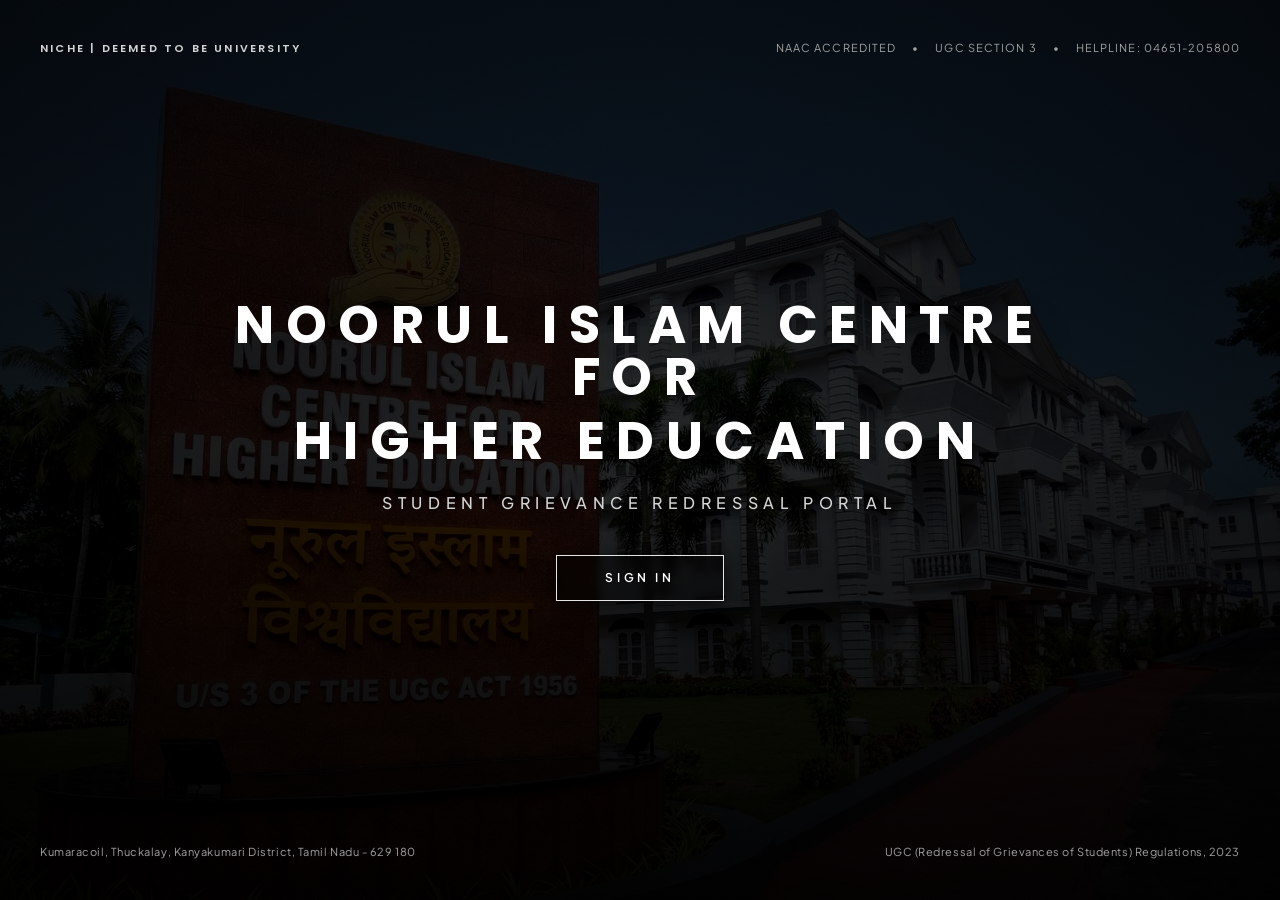
<file: index.html>
<!DOCTYPE html>
<html lang="en">
  <head>
    <meta charset="UTF-8" />
    <link rel="icon" type="image/svg+xml" href="data:image/svg+xml,%3Csvg xmlns='http://www.w3.org/2000/svg' viewBox='0 0 24 24' fill='%230d1f3c'%3E%3Cpath d='M12 2L1 7l11 5 9-4.09V17h2V7L12 2zM3.45 8.78L12 12.67l7.55-3.43L12 4.45 3.45 8.78zM5 13.18v4L12 21l7-3.82v-4L12 17l-7-3.82z'/%3E%3C/svg%3E" />
    <meta name="viewport" content="width=device-width, initial-scale=1.0" />
    <title>Noorul Islam Centre for Higher Education (NICHE) | Student Grievance Redressal Portal</title>
    <!-- Google Fonts: Poppins, Plus Jakarta Sans & Merriweather -->
    <link rel="preconnect" href="https://fonts.googleapis.com">
    <link rel="preconnect" href="https://fonts.gstatic.com" crossorigin>
    <link href="https://fonts.googleapis.com/css2?family=Poppins:wght@300;400;500;600;700;800&family=Merriweather:ital,wght@0,300;0,400;0,700;1,300&family=Plus+Jakarta+Sans:wght@300;400;500;600;700;800&family=JetBrains+Mono:wght@400;500;600&display=swap" rel="stylesheet">
    <script type="module" crossorigin src="./assets/index-BQhBfSmc.js"></script>
    <link rel="stylesheet" crossorigin href="./assets/index-CnMOD5eE.css">
  </head>
  <body class="bg-[#060a12] text-white font-sans antialiased selection:bg-[#c59b27]/20 selection:text-white">
    <div id="root"></div>
  </body>
</html>
</file>
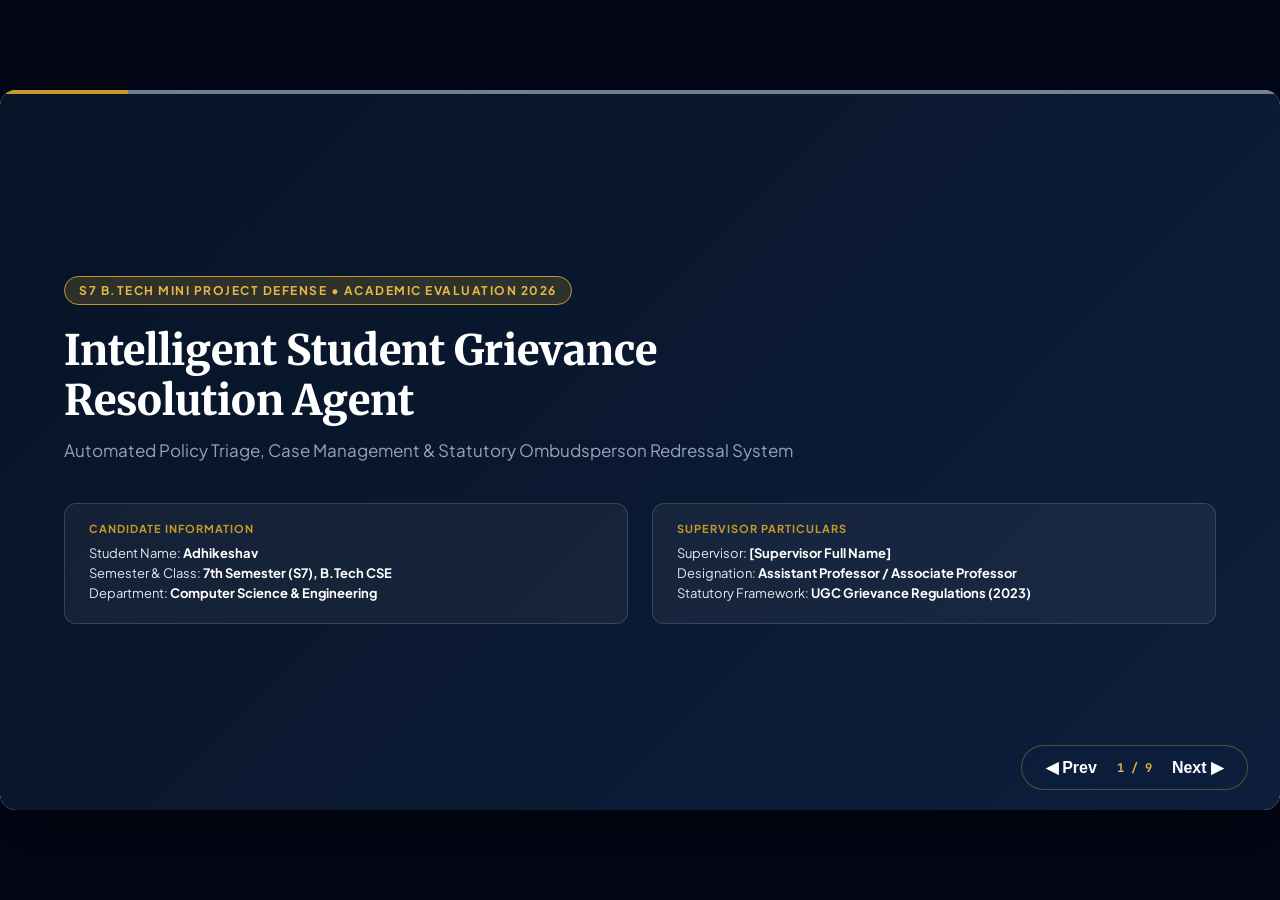
<file: slides.html>
<!DOCTYPE html>
<html lang="en">
<head>
  <meta charset="UTF-8">
  <meta name="viewport" content="width=device-width, initial-scale=1.0">
  <title>Intelligent Student Grievance Resolution Agent - S7 Defense</title>
  <link rel="preconnect" href="https://fonts.googleapis.com">
  <link rel="preconnect" href="https://fonts.gstatic.com" crossorigin>
  <link href="https://fonts.googleapis.com/css2?family=Merriweather:wght@400;700&family=Plus+Jakarta+Sans:wght@400;500;600;700;800&family=JetBrains+Mono:wght@400;600&display=swap" rel="stylesheet">
  <style>
    :root {
      --navy: #0d1f3c;
      --deep-navy: #071326;
      --gold: #c59b27;
      --gold-light: #e4b849;
      --slate-bg: #f8fafc;
      --card-bg: #ffffff;
      --border: #e2e8f0;
      --text-main: #0f172a;
      --text-muted: #64748b;
      --emerald: #059669;
      --crimson: #dc2626;
    }
    * {
      box-sizing: border-box;
      margin: 0;
      padding: 0;
    }
    body {
      font-family: 'Plus Jakarta Sans', sans-serif;
      background: #020617;
      color: var(--text-main);
      overflow: hidden;
      height: 100vh;
      display: flex;
      flex-direction: column;
      justify-content: center;
      align-items: center;
    }
    /* Presentation Frame */
    .deck-container {
      width: 100vw;
      max-width: 1400px;
      aspect-ratio: 16 / 9;
      background: var(--slate-bg);
      border-radius: 16px;
      overflow: hidden;
      box-shadow: 0 25px 60px rgba(0,0,0,0.5);
      position: relative;
      display: flex;
      flex-direction: column;
    }
    /* Slides */
    .slide {
      display: none;
      width: 100%;
      height: 100%;
      padding: 48px 64px;
      position: absolute;
      top: 0;
      left: 0;
      opacity: 0;
      transition: opacity 0.3s ease-in-out;
      overflow-y: auto;
    }
    .slide.active {
      display: flex;
      flex-direction: column;
      opacity: 1;
      position: relative;
    }
    /* Header Bar */
    .slide-header {
      border-bottom: 2px solid var(--border);
      padding-bottom: 16px;
      margin-bottom: 24px;
      position: relative;
    }
    .slide-header::after {
      content: '';
      position: absolute;
      bottom: -2px;
      left: 0;
      width: 120px;
      height: 2px;
      background: var(--gold);
    }
    .slide-category {
      font-size: 11px;
      font-weight: 700;
      color: var(--gold);
      text-transform: uppercase;
      letter-spacing: 1.5px;
      margin-bottom: 4px;
    }
    .slide-title {
      font-size: 28px;
      font-weight: 800;
      font-family: 'Merriweather', serif;
      color: var(--navy);
      letter-spacing: -0.5px;
    }
    /* Controls & Navigation */
    .deck-controls {
      position: absolute;
      bottom: 20px;
      right: 32px;
      display: flex;
      align-items: center;
      gap: 12px;
      z-index: 50;
      background: rgba(13, 31, 60, 0.9);
      padding: 8px 16px;
      border-radius: 30px;
      backdrop-blur: 8px;
      border: 1px solid rgba(197, 155, 39, 0.4);
    }
    .btn-nav {
      background: none;
      border: none;
      color: white;
      font-size: 16px;
      cursor: pointer;
      padding: 4px 8px;
      border-radius: 6px;
      font-weight: bold;
      transition: background 0.2s;
    }
    .btn-nav:hover {
      background: var(--gold);
      color: var(--deep-navy);
    }
    .slide-indicator {
      color: var(--gold-light);
      font-size: 12px;
      font-weight: 700;
      font-family: 'JetBrains Mono', monospace;
    }
    /* Progress bar */
    .progress-bar-container {
      position: absolute;
      top: 0;
      left: 0;
      width: 100%;
      height: 4px;
      background: rgba(226, 232, 240, 0.5);
      z-index: 100;
    }
    .progress-bar {
      height: 100%;
      background: var(--gold);
      width: 10%;
      transition: width 0.3s ease;
    }
    /* Layout Elements */
    .grid-2 {
      display: grid;
      grid-template-columns: 1fr 1fr;
      gap: 24px;
      flex: 1;
    }
    .grid-3 {
      display: grid;
      grid-template-columns: 1fr 1fr 1fr;
      gap: 20px;
      flex: 1;
    }
    .grid-4 {
      display: grid;
      grid-template-columns: 1fr 1fr 1fr 1fr;
      gap: 16px;
      flex: 1;
    }
    .card {
      background: var(--card-bg);
      border: 1px solid var(--border);
      border-radius: 12px;
      padding: 24px;
      box-shadow: 0 4px 12px rgba(13, 31, 60, 0.04);
      display: flex;
      flex-direction: column;
    }
    .card-title {
      font-size: 15px;
      font-weight: 700;
      color: var(--navy);
      margin-bottom: 12px;
      display: flex;
      align-items: center;
      gap: 8px;
    }
    .card-title::before {
      content: '';
      display: inline-block;
      width: 6px;
      height: 14px;
      background: var(--gold);
      border-radius: 2px;
    }
    .card-body {
      font-size: 13px;
      line-height: 1.6;
      color: #334155;
    }
    .card-body p {
      margin-bottom: 8px;
    }
    .card-body strong {
      color: var(--navy);
    }
    /* Custom Title Slide */
    .slide-title-bg {
      background: linear-gradient(135deg, #071326 0%, #0d1f3c 100%);
      color: white;
      justify-content: center;
    }
    .title-badge {
      display: inline-block;
      padding: 6px 14px;
      background: rgba(197, 155, 39, 0.2);
      border: 1px solid var(--gold);
      color: var(--gold-light);
      font-size: 12px;
      font-weight: 700;
      letter-spacing: 1.5px;
      text-transform: uppercase;
      border-radius: 30px;
      margin-bottom: 20px;
    }
    .main-hero-title {
      font-size: 42px;
      font-weight: 800;
      font-family: 'Merriweather', serif;
      line-height: 1.2;
      margin-bottom: 12px;
      color: #ffffff;
    }
    .main-hero-sub {
      font-size: 17px;
      color: #94a3b8;
      max-width: 800px;
      margin-bottom: 40px;
      line-height: 1.5;
    }
    .info-strip {
      display: grid;
      grid-template-columns: 1fr 1fr;
      gap: 24px;
    }
    .info-box {
      background: rgba(255, 255, 255, 0.05);
      border: 1px solid rgba(255, 255, 255, 0.15);
      border-radius: 12px;
      padding: 18px 24px;
    }
    .info-box h4 {
      font-size: 11px;
      color: var(--gold);
      text-transform: uppercase;
      letter-spacing: 1px;
      margin-bottom: 10px;
    }
    .info-box p {
      font-size: 13px;
      color: #e2e8f0;
      margin-bottom: 4px;
    }
    .info-box strong {
      color: #ffffff;
    }
    /* Architecture ASCII / Flow Block */
    .arch-flow {
      background: #0f172a;
      color: #f8fafc;
      font-family: 'JetBrains Mono', monospace;
      font-size: 11px;
      line-height: 1.45;
      padding: 20px;
      border-radius: 10px;
      border: 1px solid #334155;
      white-space: pre;
      overflow-x: auto;
    }
    ul.bullet-list {
      list-style: none;
    }
    ul.bullet-list li {
      position: relative;
      padding-left: 18px;
      margin-bottom: 8px;
      font-size: 13px;
      line-height: 1.55;
    }
    ul.bullet-list li::before {
      content: '▸';
      position: absolute;
      left: 0;
      color: var(--gold);
      font-weight: bold;
    }
  </style>
</head>
<body>

<div class="deck-container">
  <div class="progress-bar-container">
    <div class="progress-bar" id="progressBar"></div>
  </div>

  <!-- SLIDE 1: Title -->
  <div class="slide slide-title-bg active" id="slide-1">
    <div>
      <span class="title-badge">S7 B.Tech Mini Project Defense • Academic Evaluation 2026</span>
      <h1 class="main-hero-title">Intelligent Student Grievance<br>Resolution Agent</h1>
      <p class="main-hero-sub">Automated Policy Triage, Case Management & Statutory Ombudsperson Redressal System</p>
      
      <div class="info-strip">
        <div class="info-box">
          <h4>Candidate Information</h4>
          <p>Student Name: <strong>Adhikeshav</strong></p>
          <p>Semester & Class: <strong>7th Semester (S7), B.Tech CSE</strong></p>
          <p>Department: <strong>Computer Science & Engineering</strong></p>
        </div>
        <div class="info-box">
          <h4>Supervisor Particulars</h4>
          <p>Supervisor: <strong>[Supervisor Full Name]</strong></p>
          <p>Designation: <strong>Assistant Professor / Associate Professor</strong></p>
          <p>Statutory Framework: <strong>UGC Grievance Regulations (2023)</strong></p>
        </div>
      </div>
    </div>
  </div>

  <!-- SLIDE 2: Abstract -->
  <div class="slide" id="slide-2">
    <div class="slide-header">
      <div class="slide-category">Executive Project Summary</div>
      <h2 class="slide-title">Abstract</h2>
    </div>
    <div class="grid-2">
      <div class="card">
        <div class="card-title">Context & Institutional Challenges</div>
        <div class="card-body">
          <p><strong>High Influx of Disputes:</strong> Universities process thousands of critical student petitions per semester across evaluations, attendance, fee debits, and hostel conditions.</p>
          <p><strong>Manual Bottlenecks:</strong> Current portals rely on passive forms or physical registers, causing multi-week delays without automated severity triage.</p>
          <p><strong>Severe Consequences:</strong> Urgent petitions (e.g. hall tickets withheld before exams) get stuck in queues, causing academic harm and violating UGC statutory timelines.</p>
        </div>
      </div>
      <div class="card">
        <div class="card-title">Proposed Solution & Core Contributions</div>
        <div class="card-body">
          <p><strong>Automated Policy Triage:</strong> Deterministic NLP classifies petitions across 7 jurisdictions with >94% confidence.</p>
          <p><strong>Statutory SLA Watchdog:</strong> Dynamic countdown clocks enforce strict turnaround: P1 Critical (24h) to P4 Routine (10d).</p>
          <p><strong>Bylaw Cross-Referencing:</strong> Automatically cross-references petitions with UGC 2023 Norms and University Ordinance 14-B.</p>
          <p><strong>Certified Decree Orders:</strong> Generates digitally signed legal resolution orders with official university seals.</p>
        </div>
      </div>
    </div>
  </div>

  <!-- SLIDE 3: Literature Review -->
  <div class="slide" id="slide-3">
    <div class="slide-header">
      <div class="slide-category">State-of-the-Art Analysis</div>
      <h2 class="slide-title">Literature Review</h2>
    </div>
    <div class="grid-2">
      <div class="card">
        <div class="card-title">1. National Portals (CPGRAMS & UGC e-Samadhan)</div>
        <div class="card-body">
          <p>Centralized national ingestion for public/student petitions.</p>
          <p><strong>Limitation:</strong> Operates as passive forwarders; lacks NLP urgency triage and cannot issue legally binding university-level decree orders.</p>
        </div>
      </div>
      <div class="card">
        <div class="card-title">2. Commercial ITSM Systems (Zendesk, Jira)</div>
        <div class="card-body">
          <p>Enterprise helpdesk software featuring ticket queues.</p>
          <p><strong>Limitation:</strong> Designed for commercial customer service; completely ignorant of academic statutes and ombudsperson proceedings.</p>
        </div>
      </div>
      <div class="card">
        <div class="card-title">3. Automated Dispute Resolution (ADR) Systems</div>
        <div class="card-body">
          <p>Automated legal mediation and regulatory mapping.</p>
          <p><strong>Research Finding:</strong> Deterministic rule-based NLP provides superior explainability, auditability, and zero hallucination risk compared to unconstrained LLMs.</p>
        </div>
      </div>
      <div class="card">
        <div class="card-title">4. Whistleblower & Confidential Systems</div>
        <div class="card-body">
          <p>Identity protection in high-stakes reporting.</p>
          <p><strong>Research Finding:</strong> Over 62% of campus harassment cases go unreported due to fear of reprisal unless end-to-end cryptographic masking is guaranteed.</p>
        </div>
      </div>
    </div>
  </div>

  <!-- SLIDE 4: Findings from Review -->
  <div class="slide" id="slide-4">
    <div class="slide-header">
      <div class="slide-category">Critical Technical & Research Gaps</div>
      <h2 class="slide-title">Findings from the Review</h2>
    </div>
    <div class="grid-3">
      <div class="card" style="border-top: 4px solid var(--crimson);">
        <div class="card-title">Gap 1: Absence of Policy Awareness</div>
        <div class="card-body">
          <p>Portals treat grievances as plain text strings without legal grounding.</p>
          <p><strong>Impact:</strong> Committee officers waste days manually looking up university gazettes and evaluation ordinances.</p>
          <p><strong>Our Fix:</strong> Automated statutory bylaw matcher cites applicable regulations instantly.</p>
        </div>
      </div>
      <div class="card" style="border-top: 4px solid var(--crimson);">
        <div class="card-title">Gap 2: Missing Priority / SLA Triage</div>
        <div class="card-body">
          <p>Conventional systems process complaints in simple sequential FIFO order.</p>
          <p><strong>Impact:</strong> Time-sensitive exam admit card complaints wait behind routine certificate queries.</p>
          <p><strong>Our Fix:</strong> Urgency scoring engine assigns P1 (24h) / P2 (48h) SLAs with breach alarms.</p>
        </div>
      </div>
      <div class="card" style="border-top: 4px solid var(--crimson);">
        <div class="card-title">Gap 3: Informal Remarks vs. Legal Decrees</div>
        <div class="card-body">
          <p>Ticketing portals produce plain text notes like "Looking into it".</p>
          <p><strong>Impact:</strong> Departments ignore non-binding remarks; students have no enforceable document.</p>
          <p><strong>Our Fix:</strong> Automated generator issues certified resolution orders with official seals.</p>
        </div>
      </div>
    </div>
  </div>

  <!-- SLIDE 5: Objectives -->
  <div class="slide" id="slide-5">
    <div class="slide-header">
      <div class="slide-category">Core Technical & Institutional Goals</div>
      <h2 class="slide-title">Objectives of the Project</h2>
    </div>
    <div class="grid-2">
      <div class="card">
        <div class="card-title">Primary Objectives</div>
        <div class="card-body">
          <ul class="bullet-list">
            <li><strong>Institutional Compliance:</strong> 100% adherence to UGC Grievance Redressal Regulations (2023).</li>
            <li><strong>Intelligent NLP Triage:</strong> Classify petitions across 7 jurisdictions with >94% confidence.</li>
            <li><strong>Turnaround SLA Enforcement:</strong> Strict turnaround clocks: P1 (24h), P2 (48h), P3 (5d), P4 (10d).</li>
            <li><strong>Whistleblower Shield:</strong> Cryptographic tokenization masking student identity from respondents.</li>
          </ul>
        </div>
      </div>
      <div class="card">
        <div class="card-title">Functional Objectives</div>
        <div class="card-body">
          <ul class="bullet-list">
            <li><strong>Officer Workbench:</strong> Role-based desk for Deans/Controllers with decision support.</li>
            <li><strong>Certified Resolution Orders:</strong> Standardized decrees with directives and digital seals.</li>
            <li><strong>Appellate Framework:</strong> Direct first-appeal escalation channel to the University Ombudsperson.</li>
            <li><strong>Public Transparency:</strong> Live dashboards reporting resolution velocity and SLA adherence.</li>
          </ul>
        </div>
      </div>
    </div>
  </div>

  <!-- SLIDE 6: Proposed Methodology -->
  <div class="slide" id="slide-6">
    <div class="slide-header">
      <div class="slide-category">Engineering Framework</div>
      <h2 class="slide-title">Proposed Methodology</h2>
    </div>
    <div style="display:flex; flex-direction:column; gap:12px;">
      <div class="card" style="padding:14px 20px;">
        <p style="font-size:13px; color:var(--navy);"><strong>Stage 1: Statutory Knowledge Codification:</strong> Codified UGC 2023 rules, Ordinance 14-B (Re-evaluation), and hostel welfare norms into a structured database.</p>
      </div>
      <div class="card" style="padding:14px 20px;">
        <p style="font-size:13px; color:var(--navy);"><strong>Stage 2: Deterministic NLP Triage Engine:</strong> Built token lexicons, category classification heuristics, and urgency weighting algorithms.</p>
      </div>
      <div class="card" style="padding:14px 20px;">
        <p style="font-size:13px; color:var(--navy);"><strong>Stage 3: Multi-Stage Structured Intake:</strong> Built 5-step wizard with file validation and whistleblower identity tokenization.</p>
      </div>
      <div class="card" style="padding:14px 20px;">
        <p style="font-size:13px; color:var(--navy);"><strong>Stage 4: Committee Workbench & Decision Support:</strong> Constructed role-based officer desk, hearing scheduler, and decree order generator.</p>
      </div>
      <div class="card" style="padding:14px 20px;">
        <p style="font-size:13px; color:var(--navy);"><strong>Stage 5: Verification & Transparency:</strong> Implemented audit logs, SLA breach monitors, and public institutional transparency analytics.</p>
      </div>
    </div>
  </div>

  <!-- SLIDE 7: Architecture Diagram -->
  <div class="slide" id="slide-7">
    <div class="slide-header">
      <div class="slide-category">System Architecture Diagram</div>
      <h2 class="slide-title">Architecture Diagram</h2>
    </div>
    <div class="arch-flow">
┌─────────────────────────────────┐       ┌─────────────────────────────────┐
│     TIER 1: STUDENT INTAKE      │       │   TIER 2: POLICY TRIAGE AGENT   │
│ • 5-Step Redressal Wizard       │ ───►  │ • Deterministic NLP Classifier  │
│ • Whistleblower Identity Masking│       │ • Urgency Scoring Matrix (P1-4) │
│ • Multi-Proof Document Dropzone │       │ • Bylaws Relational Cross-Match │
└─────────────────────────────────┘       └────────────────┬────────────────┘
                                                           │
                                                           ▼
┌─────────────────────────────────┐       ┌─────────────────────────────────┐
│   TIER 4: RESOLUTION & AUDIT    │       │   TIER 3: OFFICER WORKBENCH     │
│ • Certified Decrees with Seals  │ ◄───  │ • Dean / Controller Persona Desk│
│ • Statutory Appeals to Ombuds   │       │ • Decision Support Draft Engine │
│ • Public Transparency Dashboard │       │ • Hearing Summoner & Case Queue │
└─────────────────────────────────┘       └─────────────────────────────────┘
    </div>
  </div>

  <!-- SLIDE 8: How You Implement -->
  <div class="slide" id="slide-8">
    <div class="slide-header">
      <div class="slide-category">Technology Stack & Implementation</div>
      <h2 class="slide-title">How We Implement</h2>
    </div>
    <div class="grid-2">
      <div class="card">
        <div class="card-title">Frontend & UI Engineering</div>
        <div class="card-body">
          <ul class="bullet-list">
            <li><strong>React 18 & Vite 6:</strong> High-performance modular architecture with sub-second HMR.</li>
            <li><strong>Tailwind CSS:</strong> Institutional design system in Oxford Navy (#0D1F3C) and Gold (#C59B27).</li>
            <li><strong>Typography:</strong> Plus Jakarta Sans (UI), Merriweather (Legal decrees), JetBrains Mono (Hashes).</li>
            <li><strong>Print Architecture:</strong> Dedicated @media print CSS generating single-page official legal stationery.</li>
          </ul>
        </div>
      </div>
      <div class="card">
        <div class="card-title">Backend & Algorithmic Triage</div>
        <div class="card-body">
          <ul class="bullet-list">
            <li><strong>Node.js / Express 4:</strong> REST API on port 3000 with system health endpoints.</li>
            <li><strong>Deterministic NLP Engine:</strong> Weighted token scoring across 7 departments with 0% hallucination risk.</li>
            <li><strong>Decision Support Generator:</strong> Assembles findings of fact, citations, and operative directives.</li>
            <li><strong>Cryptographic Integrity:</strong> SHA-256 tokens and 4-digit PINs ensuring tamper-proof audit trails.</li>
          </ul>
        </div>
      </div>
    </div>
  </div>

  <!-- SLIDE 9: Conclusion -->
  <div class="slide" id="slide-9">
    <div class="slide-header">
      <div class="slide-category">Project Impact & Future Roadmap</div>
      <h2 class="slide-title">Conclusion</h2>
    </div>
    <div class="grid-2">
      <div class="card">
        <div class="card-title">Project Achievements</div>
        <div class="card-body">
          <ul class="bullet-list">
            <li><strong>UGC Compliant:</strong> Fully operational platform conforming 100% to UGC 2023 regulations.</li>
            <li><strong>Zero AI Gimmicks:</strong> Replaced consumer chatbot wrappers with auditable institutional decision support.</li>
            <li><strong>Delay Reduction:</strong> Automated triage slashes administrative forwarding delays from days to milliseconds.</li>
            <li><strong>Enforceable Decrees:</strong> Transformed informal complaints into verifiable legal orders.</li>
            <li><strong>Tested & Deployed:</strong> Codebase tested and pushed to GitHub (adhikeshav3/S7_Minipro).</li>
          </ul>
        </div>
      </div>
      <div class="card">
        <div class="card-title">Future Scope</div>
        <div class="card-body">
          <ul class="bullet-list">
            <li><strong>Multi-Lingual NLP:</strong> Add support for vernacular Indian languages (Hindi, Tamil, Marathi).</li>
            <li><strong>Receipt OCR:</strong> Auto-extract fee transaction IDs from scanned payment slips using Tesseract.</li>
            <li><strong>WhatsApp/SMS Gateway:</strong> Automatic dispatch of hearing notices to registered student numbers.</li>
            <li><strong>Blockchain Verification:</strong> Decentralized consortium ledger for tamper-proof decree verification.</li>
          </ul>
        </div>
      </div>
    </div>
  </div>

  <!-- Navigation Bar -->
  <div class="deck-controls">
    <button class="btn-nav" id="btnPrev">◀ Prev</button>
    <span class="slide-indicator" id="slideIndicator">1 / 9</span>
    <button class="btn-nav" id="btnNext">Next ▶</button>
  </div>
</div>

<script>
  let currentSlide = 1;
  const totalSlides = 9;

  const slides = document.querySelectorAll('.slide');
  const indicator = document.getElementById('slideIndicator');
  const progressBar = document.getElementById('progressBar');

  function updateSlide(n) {
    currentSlide = Math.max(1, Math.min(totalSlides, n));
    slides.forEach((s, idx) => {
      s.classList.toggle('active', idx + 1 === currentSlide);
    });
    indicator.textContent = `${currentSlide} / ${totalSlides}`;
    progressBar.style.width = `${(currentSlide / totalSlides) * 100}%`;
  }

  document.getElementById('btnPrev').addEventListener('click', () => updateSlide(currentSlide - 1));
  document.getElementById('btnNext').addEventListener('click', () => updateSlide(currentSlide + 1));

  window.addEventListener('keydown', (e) => {
    if (e.key === 'ArrowRight' || e.key === ' ' || e.key === 'Enter') {
      updateSlide(currentSlide + 1);
    } else if (e.key === 'ArrowLeft') {
      updateSlide(currentSlide - 1);
    }
  });
</script>

</body>
</html>
</file>
<file: assets/index-CnMOD5eE.css>
*,:before,:after{--tw-border-spacing-x: 0;--tw-border-spacing-y: 0;--tw-translate-x: 0;--tw-translate-y: 0;--tw-rotate: 0;--tw-skew-x: 0;--tw-skew-y: 0;--tw-scale-x: 1;--tw-scale-y: 1;--tw-pan-x: ;--tw-pan-y: ;--tw-pinch-zoom: ;--tw-scroll-snap-strictness: proximity;--tw-gradient-from-position: ;--tw-gradient-via-position: ;--tw-gradient-to-position: ;--tw-ordinal: ;--tw-slashed-zero: ;--tw-numeric-figure: ;--tw-numeric-spacing: ;--tw-numeric-fraction: ;--tw-ring-inset: ;--tw-ring-offset-width: 0px;--tw-ring-offset-color: #fff;--tw-ring-color: rgb(59 130 246 / .5);--tw-ring-offset-shadow: 0 0 #0000;--tw-ring-shadow: 0 0 #0000;--tw-shadow: 0 0 #0000;--tw-shadow-colored: 0 0 #0000;--tw-blur: ;--tw-brightness: ;--tw-contrast: ;--tw-grayscale: ;--tw-hue-rotate: ;--tw-invert: ;--tw-saturate: ;--tw-sepia: ;--tw-drop-shadow: ;--tw-backdrop-blur: ;--tw-backdrop-brightness: ;--tw-backdrop-contrast: ;--tw-backdrop-grayscale: ;--tw-backdrop-hue-rotate: ;--tw-backdrop-invert: ;--tw-backdrop-opacity: ;--tw-backdrop-saturate: ;--tw-backdrop-sepia: ;--tw-contain-size: ;--tw-contain-layout: ;--tw-contain-paint: ;--tw-contain-style: }::backdrop{--tw-border-spacing-x: 0;--tw-border-spacing-y: 0;--tw-translate-x: 0;--tw-translate-y: 0;--tw-rotate: 0;--tw-skew-x: 0;--tw-skew-y: 0;--tw-scale-x: 1;--tw-scale-y: 1;--tw-pan-x: ;--tw-pan-y: ;--tw-pinch-zoom: ;--tw-scroll-snap-strictness: proximity;--tw-gradient-from-position: ;--tw-gradient-via-position: ;--tw-gradient-to-position: ;--tw-ordinal: ;--tw-slashed-zero: ;--tw-numeric-figure: ;--tw-numeric-spacing: ;--tw-numeric-fraction: ;--tw-ring-inset: ;--tw-ring-offset-width: 0px;--tw-ring-offset-color: #fff;--tw-ring-color: rgb(59 130 246 / .5);--tw-ring-offset-shadow: 0 0 #0000;--tw-ring-shadow: 0 0 #0000;--tw-shadow: 0 0 #0000;--tw-shadow-colored: 0 0 #0000;--tw-blur: ;--tw-brightness: ;--tw-contrast: ;--tw-grayscale: ;--tw-hue-rotate: ;--tw-invert: ;--tw-saturate: ;--tw-sepia: ;--tw-drop-shadow: ;--tw-backdrop-blur: ;--tw-backdrop-brightness: ;--tw-backdrop-contrast: ;--tw-backdrop-grayscale: ;--tw-backdrop-hue-rotate: ;--tw-backdrop-invert: ;--tw-backdrop-opacity: ;--tw-backdrop-saturate: ;--tw-backdrop-sepia: ;--tw-contain-size: ;--tw-contain-layout: ;--tw-contain-paint: ;--tw-contain-style: }*,:before,:after{box-sizing:border-box;border-width:0;border-style:solid;border-color:#e5e7eb}:before,:after{--tw-content: ""}html,:host{line-height:1.5;-webkit-text-size-adjust:100%;-moz-tab-size:4;-o-tab-size:4;tab-size:4;font-family:Plus Jakarta Sans,Inter,system-ui,-apple-system,Segoe UI,Roboto,sans-serif;font-feature-settings:normal;font-variation-settings:normal;-webkit-tap-highlight-color:transparent}body{margin:0;line-height:inherit}hr{height:0;color:inherit;border-top-width:1px}abbr:where([title]){-webkit-text-decoration:underline dotted;text-decoration:underline dotted}h1,h2,h3,h4,h5,h6{font-size:inherit;font-weight:inherit}a{color:inherit;text-decoration:inherit}b,strong{font-weight:bolder}code,kbd,samp,pre{font-family:JetBrains Mono,Consolas,Fira Code,Courier New,monospace;font-feature-settings:normal;font-variation-settings:normal;font-size:1em}small{font-size:80%}sub,sup{font-size:75%;line-height:0;position:relative;vertical-align:baseline}sub{bottom:-.25em}sup{top:-.5em}table{text-indent:0;border-color:inherit;border-collapse:collapse}button,input,optgroup,select,textarea{font-family:inherit;font-feature-settings:inherit;font-variation-settings:inherit;font-size:100%;font-weight:inherit;line-height:inherit;letter-spacing:inherit;color:inherit;margin:0;padding:0}button,select{text-transform:none}button,input:where([type=button]),input:where([type=reset]),input:where([type=submit]){-webkit-appearance:button;background-color:transparent;background-image:none}:-moz-focusring{outline:auto}:-moz-ui-invalid{box-shadow:none}progress{vertical-align:baseline}::-webkit-inner-spin-button,::-webkit-outer-spin-button{height:auto}[type=search]{-webkit-appearance:textfield;outline-offset:-2px}::-webkit-search-decoration{-webkit-appearance:none}::-webkit-file-upload-button{-webkit-appearance:button;font:inherit}summary{display:list-item}blockquote,dl,dd,h1,h2,h3,h4,h5,h6,hr,figure,p,pre{margin:0}fieldset{margin:0;padding:0}legend{padding:0}ol,ul,menu{list-style:none;margin:0;padding:0}dialog{padding:0}textarea{resize:vertical}input::-moz-placeholder,textarea::-moz-placeholder{opacity:1;color:#9ca3af}input::placeholder,textarea::placeholder{opacity:1;color:#9ca3af}button,[role=button]{cursor:pointer}:disabled{cursor:default}img,svg,video,canvas,audio,iframe,embed,object{display:block;vertical-align:middle}img,video{max-width:100%;height:auto}[hidden]:where(:not([hidden=until-found])){display:none}html{scroll-behavior:smooth}body{background-color:#060a12;color:#f1f5f9;font-feature-settings:"cv02","cv03","cv04","cv11"}.pointer-events-none{pointer-events:none}.fixed{position:fixed}.absolute{position:absolute}.relative{position:relative}.sticky{position:sticky}.inset-0{top:0;right:0;bottom:0;left:0}.inset-y-0{top:0;bottom:0}.bottom-0{bottom:0}.left-3\.5{left:.875rem}.right-0{right:0}.right-3{right:.75rem}.right-4{right:1rem}.right-5{right:1.25rem}.top-0{top:0}.top-1\/2{top:50%}.top-4{top:1rem}.top-5{top:1.25rem}.z-0{z-index:0}.z-10{z-index:10}.z-50{z-index:50}.mx-auto{margin-left:auto;margin-right:auto}.my-8{margin-top:2rem;margin-bottom:2rem}.my-auto{margin-top:auto;margin-bottom:auto}.mb-1{margin-bottom:.25rem}.mb-1\.5{margin-bottom:.375rem}.mb-10{margin-bottom:2.5rem}.mb-12{margin-bottom:3rem}.mb-2{margin-bottom:.5rem}.mb-3{margin-bottom:.75rem}.mb-4{margin-bottom:1rem}.mb-5{margin-bottom:1.25rem}.mb-6{margin-bottom:1.5rem}.mb-8{margin-bottom:2rem}.ml-2{margin-left:.5rem}.ml-2\.5{margin-left:.625rem}.ml-3{margin-left:.75rem}.ml-4{margin-left:1rem}.mr-1{margin-right:.25rem}.mt-0\.5{margin-top:.125rem}.mt-1{margin-top:.25rem}.mt-10{margin-top:2.5rem}.mt-2{margin-top:.5rem}.mt-2\.5{margin-top:.625rem}.mt-20{margin-top:5rem}.mt-3{margin-top:.75rem}.mt-4{margin-top:1rem}.mt-5{margin-top:1.25rem}.mt-6{margin-top:1.5rem}.mt-8{margin-top:2rem}.line-clamp-2{overflow:hidden;display:-webkit-box;-webkit-box-orient:vertical;-webkit-line-clamp:2}.block{display:block}.inline-block{display:inline-block}.flex{display:flex}.inline-flex{display:inline-flex}.grid{display:grid}.hidden{display:none}.h-1\.5{height:.375rem}.h-10{height:2.5rem}.h-14{height:3.5rem}.h-16{height:4rem}.h-2{height:.5rem}.h-20{height:5rem}.h-3{height:.75rem}.h-3\.5{height:.875rem}.h-4{height:1rem}.h-5{height:1.25rem}.h-6{height:1.5rem}.h-7{height:1.75rem}.h-8{height:2rem}.h-full{height:100%}.max-h-\[90vh\]{max-height:90vh}.min-h-\[220px\]{min-height:220px}.min-h-\[calc\(100vh-140px\)\]{min-height:calc(100vh - 140px)}.min-h-screen{min-height:100vh}.w-10{width:2.5rem}.w-14{width:3.5rem}.w-16{width:4rem}.w-20{width:5rem}.w-3{width:.75rem}.w-3\.5{width:.875rem}.w-4{width:1rem}.w-48{width:12rem}.w-5{width:1.25rem}.w-6{width:1.5rem}.w-7{width:1.75rem}.w-8{width:2rem}.w-full{width:100%}.max-w-2xl{max-width:42rem}.max-w-3xl{max-width:48rem}.max-w-4xl{max-width:56rem}.max-w-5xl{max-width:64rem}.max-w-6xl{max-width:72rem}.max-w-7xl{max-width:80rem}.max-w-\[440px\]{max-width:440px}.max-w-lg{max-width:32rem}.max-w-md{max-width:28rem}.max-w-xl{max-width:36rem}.flex-1{flex:1 1 0%}.shrink-0{flex-shrink:0}.flex-grow{flex-grow:1}.-translate-y-1\/2{--tw-translate-y: -50%;transform:translate(var(--tw-translate-x),var(--tw-translate-y)) rotate(var(--tw-rotate)) skew(var(--tw-skew-x)) skewY(var(--tw-skew-y)) scaleX(var(--tw-scale-x)) scaleY(var(--tw-scale-y))}.scale-100{--tw-scale-x: 1;--tw-scale-y: 1;transform:translate(var(--tw-translate-x),var(--tw-translate-y)) rotate(var(--tw-rotate)) skew(var(--tw-skew-x)) skewY(var(--tw-skew-y)) scaleX(var(--tw-scale-x)) scaleY(var(--tw-scale-y))}.cursor-pointer{cursor:pointer}.select-none{-webkit-user-select:none;-moz-user-select:none;user-select:none}.resize-none{resize:none}.list-decimal{list-style-type:decimal}.grid-cols-1{grid-template-columns:repeat(1,minmax(0,1fr))}.grid-cols-2{grid-template-columns:repeat(2,minmax(0,1fr))}.flex-col{flex-direction:column}.flex-wrap{flex-wrap:wrap}.items-start{align-items:flex-start}.items-end{align-items:flex-end}.items-center{align-items:center}.items-baseline{align-items:baseline}.justify-end{justify-content:flex-end}.justify-center{justify-content:center}.justify-between{justify-content:space-between}.justify-around{justify-content:space-around}.gap-1{gap:.25rem}.gap-1\.5{gap:.375rem}.gap-2{gap:.5rem}.gap-2\.5{gap:.625rem}.gap-3{gap:.75rem}.gap-4{gap:1rem}.gap-6{gap:1.5rem}.gap-8{gap:2rem}.space-y-0\.5>:not([hidden])~:not([hidden]){--tw-space-y-reverse: 0;margin-top:calc(.125rem * calc(1 - var(--tw-space-y-reverse)));margin-bottom:calc(.125rem * var(--tw-space-y-reverse))}.space-y-1>:not([hidden])~:not([hidden]){--tw-space-y-reverse: 0;margin-top:calc(.25rem * calc(1 - var(--tw-space-y-reverse)));margin-bottom:calc(.25rem * var(--tw-space-y-reverse))}.space-y-2>:not([hidden])~:not([hidden]){--tw-space-y-reverse: 0;margin-top:calc(.5rem * calc(1 - var(--tw-space-y-reverse)));margin-bottom:calc(.5rem * var(--tw-space-y-reverse))}.space-y-2\.5>:not([hidden])~:not([hidden]){--tw-space-y-reverse: 0;margin-top:calc(.625rem * calc(1 - var(--tw-space-y-reverse)));margin-bottom:calc(.625rem * var(--tw-space-y-reverse))}.space-y-3>:not([hidden])~:not([hidden]){--tw-space-y-reverse: 0;margin-top:calc(.75rem * calc(1 - var(--tw-space-y-reverse)));margin-bottom:calc(.75rem * var(--tw-space-y-reverse))}.space-y-4>:not([hidden])~:not([hidden]){--tw-space-y-reverse: 0;margin-top:calc(1rem * calc(1 - var(--tw-space-y-reverse)));margin-bottom:calc(1rem * var(--tw-space-y-reverse))}.space-y-5>:not([hidden])~:not([hidden]){--tw-space-y-reverse: 0;margin-top:calc(1.25rem * calc(1 - var(--tw-space-y-reverse)));margin-bottom:calc(1.25rem * var(--tw-space-y-reverse))}.space-y-6>:not([hidden])~:not([hidden]){--tw-space-y-reverse: 0;margin-top:calc(1.5rem * calc(1 - var(--tw-space-y-reverse)));margin-bottom:calc(1.5rem * var(--tw-space-y-reverse))}.space-y-8>:not([hidden])~:not([hidden]){--tw-space-y-reverse: 0;margin-top:calc(2rem * calc(1 - var(--tw-space-y-reverse)));margin-bottom:calc(2rem * var(--tw-space-y-reverse))}.divide-y>:not([hidden])~:not([hidden]){--tw-divide-y-reverse: 0;border-top-width:calc(1px * calc(1 - var(--tw-divide-y-reverse)));border-bottom-width:calc(1px * var(--tw-divide-y-reverse))}.divide-white\/\[0\.06\]>:not([hidden])~:not([hidden]){border-color:#ffffff0f}.overflow-hidden{overflow:hidden}.overflow-x-auto{overflow-x:auto}.overflow-y-auto{overflow-y:auto}.overflow-x-hidden{overflow-x:hidden}.truncate{overflow:hidden;text-overflow:ellipsis;white-space:nowrap}.whitespace-nowrap{white-space:nowrap}.rounded{border-radius:.25rem}.rounded-2xl{border-radius:1rem}.rounded-3xl{border-radius:1.5rem}.rounded-full{border-radius:9999px}.rounded-lg{border-radius:.5rem}.rounded-xl{border-radius:.75rem}.border{border-width:1px}.border-2{border-width:2px}.border-b{border-bottom-width:1px}.border-b-2{border-bottom-width:2px}.border-l-2{border-left-width:2px}.border-t{border-top-width:1px}.border-t-2{border-top-width:2px}.border-dashed{border-style:dashed}.border-amber-500\/20{border-color:#f59e0b33}.border-amber-500\/30{border-color:#f59e0b4d}.border-amber-500\/40{border-color:#f59e0b66}.border-crest-gold{--tw-border-opacity: 1;border-color:rgb(197 155 39 / var(--tw-border-opacity, 1))}.border-crest-gold\/40{border-color:#c59b2766}.border-crest-navy{--tw-border-opacity: 1;border-color:rgb(13 31 60 / var(--tw-border-opacity, 1))}.border-emerald-200{--tw-border-opacity: 1;border-color:rgb(167 243 208 / var(--tw-border-opacity, 1))}.border-emerald-500\/20{border-color:#10b98133}.border-emerald-500\/30{border-color:#10b9814d}.border-emerald-500\/40{border-color:#10b98166}.border-institutional-200{--tw-border-opacity: 1;border-color:rgb(226 232 240 / var(--tw-border-opacity, 1))}.border-institutional-300{--tw-border-opacity: 1;border-color:rgb(203 213 225 / var(--tw-border-opacity, 1))}.border-institutional-400{--tw-border-opacity: 1;border-color:rgb(148 163 184 / var(--tw-border-opacity, 1))}.border-purple-500\/20{border-color:#a855f733}.border-red-500\/30{border-color:#ef44444d}.border-red-500\/40{border-color:#ef444466}.border-sky-500\/20{border-color:#0ea5e933}.border-transparent{border-color:transparent}.border-white{--tw-border-opacity: 1;border-color:rgb(255 255 255 / var(--tw-border-opacity, 1))}.border-white\/10{border-color:#ffffff1a}.border-white\/15{border-color:#ffffff26}.border-white\/20{border-color:#fff3}.border-white\/30{border-color:#ffffff4d}.border-white\/5{border-color:#ffffff0d}.border-white\/90{border-color:#ffffffe6}.border-white\/\[0\.04\]{border-color:#ffffff0a}.border-white\/\[0\.06\]{border-color:#ffffff0f}.border-white\/\[0\.08\]{border-color:#ffffff14}.bg-\[\#060A12\],.bg-\[\#060a12\]{--tw-bg-opacity: 1;background-color:rgb(6 10 18 / var(--tw-bg-opacity, 1))}.bg-\[\#0A101D\]{--tw-bg-opacity: 1;background-color:rgb(10 16 29 / var(--tw-bg-opacity, 1))}.bg-\[\#0C121E\]{--tw-bg-opacity: 1;background-color:rgb(12 18 30 / var(--tw-bg-opacity, 1))}.bg-\[\#0E1524\]{--tw-bg-opacity: 1;background-color:rgb(14 21 36 / var(--tw-bg-opacity, 1))}.bg-\[\#0a0a0a\]{--tw-bg-opacity: 1;background-color:rgb(10 10 10 / var(--tw-bg-opacity, 1))}.bg-amber-500\/10{background-color:#f59e0b1a}.bg-amber-500\/15{background-color:#f59e0b26}.bg-amber-500\/80{background-color:#f59e0bcc}.bg-amber-500\/\[0\.03\]{background-color:#f59e0b08}.bg-black{--tw-bg-opacity: 1;background-color:rgb(0 0 0 / var(--tw-bg-opacity, 1))}.bg-black\/20{background-color:#0003}.bg-black\/40{background-color:#0006}.bg-black\/60{background-color:#0009}.bg-black\/70{background-color:#000000b3}.bg-black\/80{background-color:#000c}.bg-black\/90{background-color:#000000e6}.bg-crest-deep{--tw-bg-opacity: 1;background-color:rgb(7 19 38 / var(--tw-bg-opacity, 1))}.bg-crest-gold{--tw-bg-opacity: 1;background-color:rgb(197 155 39 / var(--tw-bg-opacity, 1))}.bg-crest-gold\/20{background-color:#c59b2733}.bg-emerald-400\/60{background-color:#34d39999}.bg-emerald-50{--tw-bg-opacity: 1;background-color:rgb(236 253 245 / var(--tw-bg-opacity, 1))}.bg-emerald-500{--tw-bg-opacity: 1;background-color:rgb(16 185 129 / var(--tw-bg-opacity, 1))}.bg-emerald-500\/10{background-color:#10b9811a}.bg-emerald-500\/\[0\.03\]{background-color:#10b98108}.bg-institutional-50{--tw-bg-opacity: 1;background-color:rgb(248 250 252 / var(--tw-bg-opacity, 1))}.bg-neutral-900{--tw-bg-opacity: 1;background-color:rgb(23 23 23 / var(--tw-bg-opacity, 1))}.bg-purple-500\/10{background-color:#a855f71a}.bg-red-500\/15{background-color:#ef444426}.bg-red-500\/20{background-color:#ef444433}.bg-red-950\/20{background-color:#450a0a33}.bg-sky-500\/10{background-color:#0ea5e91a}.bg-transparent{background-color:transparent}.bg-white{--tw-bg-opacity: 1;background-color:rgb(255 255 255 / var(--tw-bg-opacity, 1))}.bg-white\/10{background-color:#ffffff1a}.bg-white\/40{background-color:#fff6}.bg-white\/5{background-color:#ffffff0d}.bg-white\/\[0\.01\]{background-color:#ffffff03}.bg-white\/\[0\.02\]{background-color:#ffffff05}.bg-white\/\[0\.035\]{background-color:#ffffff09}.bg-white\/\[0\.03\]{background-color:#ffffff08}.bg-white\/\[0\.04\]{background-color:#ffffff0a}.bg-white\/\[0\.05\]{background-color:#ffffff0d}.bg-white\/\[0\.06\]{background-color:#ffffff0f}.bg-\[radial-gradient\(circle_at_center\,rgba\(0\,0\,0\,0\.35\)_0\%\,rgba\(0\,0\,0\,0\.70\)_100\%\)\]{background-image:radial-gradient(circle at center,#00000059,#000000b3)}.bg-\[radial-gradient\(ellipse_at_center\,rgba\(26\,45\,77\,0\.18\)_0\%\,transparent_75\%\)\]{background-image:radial-gradient(ellipse at center,rgba(26,45,77,.18) 0%,transparent 75%)}.bg-gradient-to-b{background-image:linear-gradient(to bottom,var(--tw-gradient-stops))}.bg-gradient-to-r{background-image:linear-gradient(to right,var(--tw-gradient-stops))}.bg-gradient-to-t{background-image:linear-gradient(to top,var(--tw-gradient-stops))}.from-\[\#060A12\]{--tw-gradient-from: #060A12 var(--tw-gradient-from-position);--tw-gradient-to: rgb(6 10 18 / 0) var(--tw-gradient-to-position);--tw-gradient-stops: var(--tw-gradient-from), var(--tw-gradient-to)}.from-\[\#0A101D\]{--tw-gradient-from: #0A101D var(--tw-gradient-from-position);--tw-gradient-to: rgb(10 16 29 / 0) var(--tw-gradient-to-position);--tw-gradient-stops: var(--tw-gradient-from), var(--tw-gradient-to)}.from-black\/90{--tw-gradient-from: rgb(0 0 0 / .9) var(--tw-gradient-from-position);--tw-gradient-to: rgb(0 0 0 / 0) var(--tw-gradient-to-position);--tw-gradient-stops: var(--tw-gradient-from), var(--tw-gradient-to)}.via-\[\#060A12\]\/80{--tw-gradient-to: rgb(6 10 18 / 0) var(--tw-gradient-to-position);--tw-gradient-stops: var(--tw-gradient-from), rgb(6 10 18 / .8) var(--tw-gradient-via-position), var(--tw-gradient-to)}.via-\[\#0E1626\]{--tw-gradient-to: rgb(14 22 38 / 0) var(--tw-gradient-to-position);--tw-gradient-stops: var(--tw-gradient-from), #0E1626 var(--tw-gradient-via-position), var(--tw-gradient-to)}.via-black\/50{--tw-gradient-to: rgb(0 0 0 / 0) var(--tw-gradient-to-position);--tw-gradient-stops: var(--tw-gradient-from), rgb(0 0 0 / .5) var(--tw-gradient-via-position), var(--tw-gradient-to)}.via-transparent{--tw-gradient-to: rgb(0 0 0 / 0) var(--tw-gradient-to-position);--tw-gradient-stops: var(--tw-gradient-from), transparent var(--tw-gradient-via-position), var(--tw-gradient-to)}.to-\[\#060A12\]\/40{--tw-gradient-to: rgb(6 10 18 / .4) var(--tw-gradient-to-position)}.to-\[\#080D18\]{--tw-gradient-to: #080D18 var(--tw-gradient-to-position)}.to-black\/65{--tw-gradient-to: rgb(0 0 0 / .65) var(--tw-gradient-to-position)}.to-transparent{--tw-gradient-to: transparent var(--tw-gradient-to-position)}.bg-cover{background-size:cover}.bg-center{background-position:center}.fill-white{fill:#fff}.object-contain{-o-object-fit:contain;object-fit:contain}.object-cover{-o-object-fit:cover;object-fit:cover}.object-center{-o-object-position:center;object-position:center}.p-1{padding:.25rem}.p-1\.5{padding:.375rem}.p-12{padding:3rem}.p-2{padding:.5rem}.p-2\.5{padding:.625rem}.p-3{padding:.75rem}.p-3\.5{padding:.875rem}.p-4{padding:1rem}.p-5{padding:1.25rem}.p-6{padding:1.5rem}.p-7{padding:1.75rem}.p-8{padding:2rem}.px-1{padding-left:.25rem;padding-right:.25rem}.px-1\.5{padding-left:.375rem;padding-right:.375rem}.px-10{padding-left:2.5rem;padding-right:2.5rem}.px-2{padding-left:.5rem;padding-right:.5rem}.px-2\.5{padding-left:.625rem;padding-right:.625rem}.px-3{padding-left:.75rem;padding-right:.75rem}.px-3\.5{padding-left:.875rem;padding-right:.875rem}.px-4{padding-left:1rem;padding-right:1rem}.px-5{padding-left:1.25rem;padding-right:1.25rem}.px-6{padding-left:1.5rem;padding-right:1.5rem}.py-0\.5{padding-top:.125rem;padding-bottom:.125rem}.py-1{padding-top:.25rem;padding-bottom:.25rem}.py-1\.5{padding-top:.375rem;padding-bottom:.375rem}.py-12{padding-top:3rem;padding-bottom:3rem}.py-16{padding-top:4rem;padding-bottom:4rem}.py-2{padding-top:.5rem;padding-bottom:.5rem}.py-2\.5{padding-top:.625rem;padding-bottom:.625rem}.py-20{padding-top:5rem;padding-bottom:5rem}.py-3{padding-top:.75rem;padding-bottom:.75rem}.py-3\.5{padding-top:.875rem;padding-bottom:.875rem}.py-4{padding-top:1rem;padding-bottom:1rem}.py-8{padding-top:2rem;padding-bottom:2rem}.pb-1{padding-bottom:.25rem}.pb-2{padding-bottom:.5rem}.pb-3{padding-bottom:.75rem}.pb-4{padding-bottom:1rem}.pb-6{padding-bottom:1.5rem}.pb-8{padding-bottom:2rem}.pl-1{padding-left:.25rem}.pl-10{padding-left:2.5rem}.pl-3{padding-left:.75rem}.pl-6{padding-left:1.5rem}.pr-10{padding-right:2.5rem}.pr-2{padding-right:.5rem}.pr-3{padding-right:.75rem}.pr-4{padding-right:1rem}.pt-1{padding-top:.25rem}.pt-2{padding-top:.5rem}.pt-3{padding-top:.75rem}.pt-4{padding-top:1rem}.pt-8{padding-top:2rem}.text-left{text-align:left}.text-center{text-align:center}.text-right{text-align:right}.text-justify{text-align:justify}.font-mono{font-family:JetBrains Mono,Consolas,Fira Code,Courier New,monospace}.font-poppins{font-family:Poppins,system-ui,-apple-system,Segoe UI,Roboto,Helvetica Neue,Arial,sans-serif}.font-sans{font-family:Plus Jakarta Sans,Inter,system-ui,-apple-system,Segoe UI,Roboto,sans-serif}.font-serif{font-family:Merriweather,Georgia,Cambria,serif}.text-2xl{font-size:1.5rem;line-height:2rem}.text-3xl{font-size:1.875rem;line-height:2.25rem}.text-4xl{font-size:2.25rem;line-height:2.5rem}.text-\[10px\]{font-size:10px}.text-\[11px\]{font-size:11px}.text-\[15vw\]{font-size:15vw}.text-\[8\.5px\]{font-size:8.5px}.text-base{font-size:1rem;line-height:1.5rem}.text-lg{font-size:1.125rem;line-height:1.75rem}.text-sm{font-size:.875rem;line-height:1.25rem}.text-xl{font-size:1.25rem;line-height:1.75rem}.text-xs{font-size:.75rem;line-height:1rem}.font-black{font-weight:900}.font-bold{font-weight:700}.font-extrabold{font-weight:800}.font-light{font-weight:300}.font-medium{font-weight:500}.font-normal{font-weight:400}.font-semibold{font-weight:600}.uppercase{text-transform:uppercase}.italic{font-style:italic}.leading-\[1\.08\]{line-height:1.08}.leading-\[1\.2\]{line-height:1.2}.leading-none{line-height:1}.leading-relaxed{line-height:1.625}.leading-tight{line-height:1.25}.tracking-\[0\.15em\]{letter-spacing:.15em}.tracking-\[0\.22em\]{letter-spacing:.22em}.tracking-\[0\.25em\]{letter-spacing:.25em}.tracking-\[0\.2em\]{letter-spacing:.2em}.tracking-\[0\.35em\]{letter-spacing:.35em}.tracking-\[0\.3em\]{letter-spacing:.3em}.tracking-tight{letter-spacing:-.025em}.tracking-wide{letter-spacing:.025em}.tracking-wider{letter-spacing:.05em}.tracking-widest{letter-spacing:.1em}.text-amber-400{--tw-text-opacity: 1;color:rgb(251 191 36 / var(--tw-text-opacity, 1))}.text-amber-400\/90{color:#fbbf24e6}.text-black{--tw-text-opacity: 1;color:rgb(0 0 0 / var(--tw-text-opacity, 1))}.text-crest-deep{--tw-text-opacity: 1;color:rgb(7 19 38 / var(--tw-text-opacity, 1))}.text-crest-gold{--tw-text-opacity: 1;color:rgb(197 155 39 / var(--tw-text-opacity, 1))}.text-crest-goldDark{--tw-text-opacity: 1;color:rgb(154 117 22 / var(--tw-text-opacity, 1))}.text-crest-goldLight{--tw-text-opacity: 1;color:rgb(228 184 73 / var(--tw-text-opacity, 1))}.text-crest-navy{--tw-text-opacity: 1;color:rgb(13 31 60 / var(--tw-text-opacity, 1))}.text-current{color:currentColor}.text-emerald-400{--tw-text-opacity: 1;color:rgb(52 211 153 / var(--tw-text-opacity, 1))}.text-emerald-800{--tw-text-opacity: 1;color:rgb(6 95 70 / var(--tw-text-opacity, 1))}.text-emerald-900{--tw-text-opacity: 1;color:rgb(6 78 59 / var(--tw-text-opacity, 1))}.text-institutional-400{--tw-text-opacity: 1;color:rgb(148 163 184 / var(--tw-text-opacity, 1))}.text-institutional-500{--tw-text-opacity: 1;color:rgb(100 116 139 / var(--tw-text-opacity, 1))}.text-institutional-600{--tw-text-opacity: 1;color:rgb(71 85 105 / var(--tw-text-opacity, 1))}.text-institutional-800{--tw-text-opacity: 1;color:rgb(30 41 59 / var(--tw-text-opacity, 1))}.text-institutional-900{--tw-text-opacity: 1;color:rgb(15 23 42 / var(--tw-text-opacity, 1))}.text-institutional-950{--tw-text-opacity: 1;color:rgb(2 6 23 / var(--tw-text-opacity, 1))}.text-neutral-200{--tw-text-opacity: 1;color:rgb(229 229 229 / var(--tw-text-opacity, 1))}.text-neutral-300{--tw-text-opacity: 1;color:rgb(212 212 212 / var(--tw-text-opacity, 1))}.text-neutral-400{--tw-text-opacity: 1;color:rgb(163 163 163 / var(--tw-text-opacity, 1))}.text-neutral-600{--tw-text-opacity: 1;color:rgb(82 82 82 / var(--tw-text-opacity, 1))}.text-purple-400{--tw-text-opacity: 1;color:rgb(192 132 252 / var(--tw-text-opacity, 1))}.text-red-200{--tw-text-opacity: 1;color:rgb(254 202 202 / var(--tw-text-opacity, 1))}.text-red-300{--tw-text-opacity: 1;color:rgb(252 165 165 / var(--tw-text-opacity, 1))}.text-red-400{--tw-text-opacity: 1;color:rgb(248 113 113 / var(--tw-text-opacity, 1))}.text-sky-400{--tw-text-opacity: 1;color:rgb(56 189 248 / var(--tw-text-opacity, 1))}.text-white{--tw-text-opacity: 1;color:rgb(255 255 255 / var(--tw-text-opacity, 1))}.text-white\/20{color:#fff3}.text-white\/40{color:#fff6}.text-white\/60{color:#fff9}.text-white\/\[0\.045\]{color:#ffffff0b}.underline{text-decoration-line:underline}.antialiased{-webkit-font-smoothing:antialiased;-moz-osx-font-smoothing:grayscale}.placeholder-neutral-500::-moz-placeholder{--tw-placeholder-opacity: 1;color:rgb(115 115 115 / var(--tw-placeholder-opacity, 1))}.placeholder-neutral-500::placeholder{--tw-placeholder-opacity: 1;color:rgb(115 115 115 / var(--tw-placeholder-opacity, 1))}.opacity-45{opacity:.45}.opacity-60{opacity:.6}.opacity-65{opacity:.65}.shadow{--tw-shadow: 0 1px 3px 0 rgb(0 0 0 / .1), 0 1px 2px -1px rgb(0 0 0 / .1);--tw-shadow-colored: 0 1px 3px 0 var(--tw-shadow-color), 0 1px 2px -1px var(--tw-shadow-color);box-shadow:var(--tw-ring-offset-shadow, 0 0 #0000),var(--tw-ring-shadow, 0 0 #0000),var(--tw-shadow)}.shadow-2xl{--tw-shadow: 0 25px 50px -12px rgb(0 0 0 / .25);--tw-shadow-colored: 0 25px 50px -12px var(--tw-shadow-color);box-shadow:var(--tw-ring-offset-shadow, 0 0 #0000),var(--tw-ring-shadow, 0 0 #0000),var(--tw-shadow)}.shadow-\[0_20px_60px_rgba\(0\,0\,0\,0\.6\)\]{--tw-shadow: 0 20px 60px rgba(0,0,0,.6);--tw-shadow-colored: 0 20px 60px var(--tw-shadow-color);box-shadow:var(--tw-ring-offset-shadow, 0 0 #0000),var(--tw-ring-shadow, 0 0 #0000),var(--tw-shadow)}.shadow-lg{--tw-shadow: 0 10px 15px -3px rgb(0 0 0 / .1), 0 4px 6px -4px rgb(0 0 0 / .1);--tw-shadow-colored: 0 10px 15px -3px var(--tw-shadow-color), 0 4px 6px -4px var(--tw-shadow-color);box-shadow:var(--tw-ring-offset-shadow, 0 0 #0000),var(--tw-ring-shadow, 0 0 #0000),var(--tw-shadow)}.shadow-md{--tw-shadow: 0 4px 6px -1px rgb(0 0 0 / .1), 0 2px 4px -2px rgb(0 0 0 / .1);--tw-shadow-colored: 0 4px 6px -1px var(--tw-shadow-color), 0 2px 4px -2px var(--tw-shadow-color);box-shadow:var(--tw-ring-offset-shadow, 0 0 #0000),var(--tw-ring-shadow, 0 0 #0000),var(--tw-shadow)}.shadow-sm{--tw-shadow: 0 1px 2px 0 rgb(0 0 0 / .05);--tw-shadow-colored: 0 1px 2px 0 var(--tw-shadow-color);box-shadow:var(--tw-ring-offset-shadow, 0 0 #0000),var(--tw-ring-shadow, 0 0 #0000),var(--tw-shadow)}.brightness-\[0\.75\]{--tw-brightness: brightness(.75);filter:var(--tw-blur) var(--tw-brightness) var(--tw-contrast) var(--tw-grayscale) var(--tw-hue-rotate) var(--tw-invert) var(--tw-saturate) var(--tw-sepia) var(--tw-drop-shadow)}.contrast-125{--tw-contrast: contrast(1.25);filter:var(--tw-blur) var(--tw-brightness) var(--tw-contrast) var(--tw-grayscale) var(--tw-hue-rotate) var(--tw-invert) var(--tw-saturate) var(--tw-sepia) var(--tw-drop-shadow)}.drop-shadow-2xl{--tw-drop-shadow: drop-shadow(0 25px 25px rgb(0 0 0 / .15));filter:var(--tw-blur) var(--tw-brightness) var(--tw-contrast) var(--tw-grayscale) var(--tw-hue-rotate) var(--tw-invert) var(--tw-saturate) var(--tw-sepia) var(--tw-drop-shadow)}.drop-shadow-\[0_2px_8px_rgba\(255\,255\,255\,0\.30\)\]{--tw-drop-shadow: drop-shadow(0 2px 8px rgba(255,255,255,.3));filter:var(--tw-blur) var(--tw-brightness) var(--tw-contrast) var(--tw-grayscale) var(--tw-hue-rotate) var(--tw-invert) var(--tw-saturate) var(--tw-sepia) var(--tw-drop-shadow)}.drop-shadow-md{--tw-drop-shadow: drop-shadow(0 4px 3px rgb(0 0 0 / .07)) drop-shadow(0 2px 2px rgb(0 0 0 / .06));filter:var(--tw-blur) var(--tw-brightness) var(--tw-contrast) var(--tw-grayscale) var(--tw-hue-rotate) var(--tw-invert) var(--tw-saturate) var(--tw-sepia) var(--tw-drop-shadow)}.filter{filter:var(--tw-blur) var(--tw-brightness) var(--tw-contrast) var(--tw-grayscale) var(--tw-hue-rotate) var(--tw-invert) var(--tw-saturate) var(--tw-sepia) var(--tw-drop-shadow)}.backdrop-blur-2xl{--tw-backdrop-blur: blur(40px);-webkit-backdrop-filter:var(--tw-backdrop-blur) var(--tw-backdrop-brightness) var(--tw-backdrop-contrast) var(--tw-backdrop-grayscale) var(--tw-backdrop-hue-rotate) var(--tw-backdrop-invert) var(--tw-backdrop-opacity) var(--tw-backdrop-saturate) var(--tw-backdrop-sepia);backdrop-filter:var(--tw-backdrop-blur) var(--tw-backdrop-brightness) var(--tw-backdrop-contrast) var(--tw-backdrop-grayscale) var(--tw-backdrop-hue-rotate) var(--tw-backdrop-invert) var(--tw-backdrop-opacity) var(--tw-backdrop-saturate) var(--tw-backdrop-sepia)}.backdrop-blur-md{--tw-backdrop-blur: blur(12px);-webkit-backdrop-filter:var(--tw-backdrop-blur) var(--tw-backdrop-brightness) var(--tw-backdrop-contrast) var(--tw-backdrop-grayscale) var(--tw-backdrop-hue-rotate) var(--tw-backdrop-invert) var(--tw-backdrop-opacity) var(--tw-backdrop-saturate) var(--tw-backdrop-sepia);backdrop-filter:var(--tw-backdrop-blur) var(--tw-backdrop-brightness) var(--tw-backdrop-contrast) var(--tw-backdrop-grayscale) var(--tw-backdrop-hue-rotate) var(--tw-backdrop-invert) var(--tw-backdrop-opacity) var(--tw-backdrop-saturate) var(--tw-backdrop-sepia)}.backdrop-blur-sm{--tw-backdrop-blur: blur(4px);-webkit-backdrop-filter:var(--tw-backdrop-blur) var(--tw-backdrop-brightness) var(--tw-backdrop-contrast) var(--tw-backdrop-grayscale) var(--tw-backdrop-hue-rotate) var(--tw-backdrop-invert) var(--tw-backdrop-opacity) var(--tw-backdrop-saturate) var(--tw-backdrop-sepia);backdrop-filter:var(--tw-backdrop-blur) var(--tw-backdrop-brightness) var(--tw-backdrop-contrast) var(--tw-backdrop-grayscale) var(--tw-backdrop-hue-rotate) var(--tw-backdrop-invert) var(--tw-backdrop-opacity) var(--tw-backdrop-saturate) var(--tw-backdrop-sepia)}.transition-all{transition-property:all;transition-timing-function:cubic-bezier(.4,0,.2,1);transition-duration:.15s}.transition-colors{transition-property:color,background-color,border-color,text-decoration-color,fill,stroke;transition-timing-function:cubic-bezier(.4,0,.2,1);transition-duration:.15s}.transition-transform{transition-property:transform;transition-timing-function:cubic-bezier(.4,0,.2,1);transition-duration:.15s}.duration-300{transition-duration:.3s}.duration-500{transition-duration:.5s}.duration-700{transition-duration:.7s}::-webkit-scrollbar{width:8px;height:8px}::-webkit-scrollbar-track{background:#000}::-webkit-scrollbar-thumb{background:#1f1f1f;border-radius:4px}::-webkit-scrollbar-thumb:hover{background:#333}.bg-white{background-color:#ffffff05!important;color:#f3f4f6!important}button.bg-white,a.bg-white,.btn-white,span.bg-white,div.bg-white.text-black{background-color:#fff!important;color:#000!important}.text-crest-navy,.text-institutional-900,.text-institutional-800{color:#fff!important}.text-institutional-700,.text-institutional-600,.text-institutional-500{color:#a3a3a3!important}.text-institutional-400{color:#737373!important}.border-institutional-100,.border-institutional-200,.border-institutional-300{border-color:#ffffff14!important}.bg-institutional-50,.bg-institutional-100{background-color:#ffffff05!important}.bg-crest-navy{background-color:#0a0a0a!important;color:#fff!important}.bg-crest-deep{background-color:#000!important}.bg-crest-blue{background-color:#141414!important}input[type=text],input[type=email],input[type=password],input[type=date],select,textarea{background-color:#0a0a0a!important;border-color:#ffffff1f!important;color:#fff!important}input::-moz-placeholder,textarea::-moz-placeholder{color:#737373!important}input::placeholder,textarea::placeholder{color:#737373!important}.shadow-elevated,.shadow-md,.shadow-lg,.shadow-2xl{box-shadow:0 4px 20px #0009!important}@media print{body{background:#fff!important;color:#000!important}.bg-white{background-color:#fff!important;color:#000!important}.text-crest-navy,.text-institutional-900,.text-institutional-800,.text-institutional-700{color:#000!important}.no-print{display:none!important}.print-only{display:block!important}.print-page{box-shadow:none!important;border:none!important;padding:0!important;margin:0!important;width:100%!important}}.selection\:bg-\[\#c59b27\]\/20 *::-moz-selection{background-color:#c59b2733}.selection\:bg-\[\#c59b27\]\/20 *::selection{background-color:#c59b2733}.selection\:bg-crest-gold\/20 *::-moz-selection{background-color:#c59b2733}.selection\:bg-crest-gold\/20 *::selection{background-color:#c59b2733}.selection\:bg-white *::-moz-selection{--tw-bg-opacity: 1;background-color:rgb(255 255 255 / var(--tw-bg-opacity, 1))}.selection\:bg-white *::selection{--tw-bg-opacity: 1;background-color:rgb(255 255 255 / var(--tw-bg-opacity, 1))}.selection\:text-black *::-moz-selection{--tw-text-opacity: 1;color:rgb(0 0 0 / var(--tw-text-opacity, 1))}.selection\:text-black *::selection{--tw-text-opacity: 1;color:rgb(0 0 0 / var(--tw-text-opacity, 1))}.selection\:text-white *::-moz-selection{--tw-text-opacity: 1;color:rgb(255 255 255 / var(--tw-text-opacity, 1))}.selection\:text-white *::selection{--tw-text-opacity: 1;color:rgb(255 255 255 / var(--tw-text-opacity, 1))}.selection\:bg-\[\#c59b27\]\/20::-moz-selection{background-color:#c59b2733}.selection\:bg-\[\#c59b27\]\/20::selection{background-color:#c59b2733}.selection\:bg-crest-gold\/20::-moz-selection{background-color:#c59b2733}.selection\:bg-crest-gold\/20::selection{background-color:#c59b2733}.selection\:bg-white::-moz-selection{--tw-bg-opacity: 1;background-color:rgb(255 255 255 / var(--tw-bg-opacity, 1))}.selection\:bg-white::selection{--tw-bg-opacity: 1;background-color:rgb(255 255 255 / var(--tw-bg-opacity, 1))}.selection\:text-black::-moz-selection{--tw-text-opacity: 1;color:rgb(0 0 0 / var(--tw-text-opacity, 1))}.selection\:text-black::selection{--tw-text-opacity: 1;color:rgb(0 0 0 / var(--tw-text-opacity, 1))}.selection\:text-white::-moz-selection{--tw-text-opacity: 1;color:rgb(255 255 255 / var(--tw-text-opacity, 1))}.selection\:text-white::selection{--tw-text-opacity: 1;color:rgb(255 255 255 / var(--tw-text-opacity, 1))}.placeholder\:text-neutral-500::-moz-placeholder{--tw-text-opacity: 1;color:rgb(115 115 115 / var(--tw-text-opacity, 1))}.placeholder\:text-neutral-500::placeholder{--tw-text-opacity: 1;color:rgb(115 115 115 / var(--tw-text-opacity, 1))}.focus-within\:border-white\/30:focus-within{border-color:#ffffff4d}.hover\:scale-105:hover{--tw-scale-x: 1.05;--tw-scale-y: 1.05;transform:translate(var(--tw-translate-x),var(--tw-translate-y)) rotate(var(--tw-rotate)) skew(var(--tw-skew-x)) skewY(var(--tw-skew-y)) scaleX(var(--tw-scale-x)) scaleY(var(--tw-scale-y))}.hover\:scale-110:hover{--tw-scale-x: 1.1;--tw-scale-y: 1.1;transform:translate(var(--tw-translate-x),var(--tw-translate-y)) rotate(var(--tw-rotate)) skew(var(--tw-skew-x)) skewY(var(--tw-skew-y)) scaleX(var(--tw-scale-x)) scaleY(var(--tw-scale-y))}.hover\:border-amber-500\/20:hover{border-color:#f59e0b33}.hover\:border-emerald-500\/20:hover{border-color:#10b98133}.hover\:border-white:hover{--tw-border-opacity: 1;border-color:rgb(255 255 255 / var(--tw-border-opacity, 1))}.hover\:border-white\/15:hover{border-color:#ffffff26}.hover\:border-white\/20:hover{border-color:#fff3}.hover\:border-white\/25:hover{border-color:#ffffff40}.hover\:border-white\/30:hover{border-color:#ffffff4d}.hover\:bg-black\/80:hover{background-color:#000c}.hover\:bg-crest-goldLight:hover{--tw-bg-opacity: 1;background-color:rgb(228 184 73 / var(--tw-bg-opacity, 1))}.hover\:bg-neutral-200:hover{--tw-bg-opacity: 1;background-color:rgb(229 229 229 / var(--tw-bg-opacity, 1))}.hover\:bg-white:hover{--tw-bg-opacity: 1;background-color:rgb(255 255 255 / var(--tw-bg-opacity, 1))}.hover\:bg-white\/10:hover{background-color:#ffffff1a}.hover\:bg-white\/20:hover{background-color:#fff3}.hover\:bg-white\/\[0\.02\]:hover{background-color:#ffffff05}.hover\:bg-white\/\[0\.03\]:hover{background-color:#ffffff08}.hover\:bg-white\/\[0\.08\]:hover{background-color:#ffffff14}.hover\:text-black:hover{--tw-text-opacity: 1;color:rgb(0 0 0 / var(--tw-text-opacity, 1))}.hover\:text-white:hover{--tw-text-opacity: 1;color:rgb(255 255 255 / var(--tw-text-opacity, 1))}.focus\:border-white:focus{--tw-border-opacity: 1;border-color:rgb(255 255 255 / var(--tw-border-opacity, 1))}.focus\:border-white\/30:focus{border-color:#ffffff4d}.focus\:border-white\/40:focus{border-color:#fff6}.focus\:bg-white\/10:focus{background-color:#ffffff1a}.focus\:outline-none:focus{outline:2px solid transparent;outline-offset:2px}.focus\:ring-0:focus{--tw-ring-offset-shadow: var(--tw-ring-inset) 0 0 0 var(--tw-ring-offset-width) var(--tw-ring-offset-color);--tw-ring-shadow: var(--tw-ring-inset) 0 0 0 calc(0px + var(--tw-ring-offset-width)) var(--tw-ring-color);box-shadow:var(--tw-ring-offset-shadow),var(--tw-ring-shadow),var(--tw-shadow, 0 0 #0000)}.active\:scale-95:active{--tw-scale-x: .95;--tw-scale-y: .95;transform:translate(var(--tw-translate-x),var(--tw-translate-y)) rotate(var(--tw-rotate)) skew(var(--tw-skew-x)) skewY(var(--tw-skew-y)) scaleX(var(--tw-scale-x)) scaleY(var(--tw-scale-y))}.group:hover .group-hover\:-translate-y-0\.5{--tw-translate-y: -.125rem;transform:translate(var(--tw-translate-x),var(--tw-translate-y)) rotate(var(--tw-rotate)) skew(var(--tw-skew-x)) skewY(var(--tw-skew-y)) scaleX(var(--tw-scale-x)) scaleY(var(--tw-scale-y))}.group:hover .group-hover\:translate-x-0\.5{--tw-translate-x: .125rem;transform:translate(var(--tw-translate-x),var(--tw-translate-y)) rotate(var(--tw-rotate)) skew(var(--tw-skew-x)) skewY(var(--tw-skew-y)) scaleX(var(--tw-scale-x)) scaleY(var(--tw-scale-y))}.group:hover .group-hover\:border-white\/30{border-color:#ffffff4d}.group:hover .group-hover\:text-neutral-300{--tw-text-opacity: 1;color:rgb(212 212 212 / var(--tw-text-opacity, 1))}.group:hover .group-hover\:text-white{--tw-text-opacity: 1;color:rgb(255 255 255 / var(--tw-text-opacity, 1))}.group:hover .group-hover\:underline{text-decoration-line:underline}@media(min-width:640px){.sm\:col-span-2{grid-column:span 2 / span 2}.sm\:col-span-3{grid-column:span 3 / span 3}.sm\:col-span-6{grid-column:span 6 / span 6}.sm\:mt-10{margin-top:2.5rem}.sm\:mt-3{margin-top:.75rem}.sm\:mt-6{margin-top:1.5rem}.sm\:block{display:block}.sm\:inline{display:inline}.sm\:flex{display:flex}.sm\:h-9{height:2.25rem}.sm\:grid-cols-12{grid-template-columns:repeat(12,minmax(0,1fr))}.sm\:grid-cols-2{grid-template-columns:repeat(2,minmax(0,1fr))}.sm\:grid-cols-3{grid-template-columns:repeat(3,minmax(0,1fr))}.sm\:flex-row{flex-direction:row}.sm\:items-center{align-items:center}.sm\:gap-6{gap:1.5rem}.sm\:p-10{padding:2.5rem}.sm\:p-14{padding:3.5rem}.sm\:p-5{padding:1.25rem}.sm\:p-6{padding:1.5rem}.sm\:p-8{padding:2rem}.sm\:p-9{padding:2.25rem}.sm\:px-12{padding-left:3rem;padding-right:3rem}.sm\:px-6{padding-left:1.5rem;padding-right:1.5rem}.sm\:py-3\.5{padding-top:.875rem;padding-bottom:.875rem}.sm\:text-left{text-align:left}.sm\:text-2xl{font-size:1.5rem;line-height:2rem}.sm\:text-4xl{font-size:2.25rem;line-height:2.5rem}.sm\:text-5xl{font-size:3rem;line-height:1}.sm\:text-\[11px\]{font-size:11px}.sm\:text-\[13px\]{font-size:13px}.sm\:text-sm{font-size:.875rem;line-height:1.25rem}}@media(min-width:768px){.md\:flex{display:flex}.md\:h-10{height:2.5rem}.md\:w-1\/2{width:50%}.md\:w-3\/5{width:60%}.md\:grid-cols-2{grid-template-columns:repeat(2,minmax(0,1fr))}.md\:flex-row{flex-direction:row}.md\:items-end{align-items:flex-end}.md\:border-l{border-left-width:1px}.md\:border-white\/\[0\.08\]{border-color:#ffffff14}.md\:pl-8{padding-left:2rem}.md\:text-5xl{font-size:3rem;line-height:1}.md\:text-6xl{font-size:3.75rem;line-height:1}.md\:text-base{font-size:1rem;line-height:1.5rem}}@media(min-width:1024px){.lg\:grid-cols-4{grid-template-columns:repeat(4,minmax(0,1fr))}.lg\:text-\[3\.25rem\]{font-size:3.25rem}}
</file>
